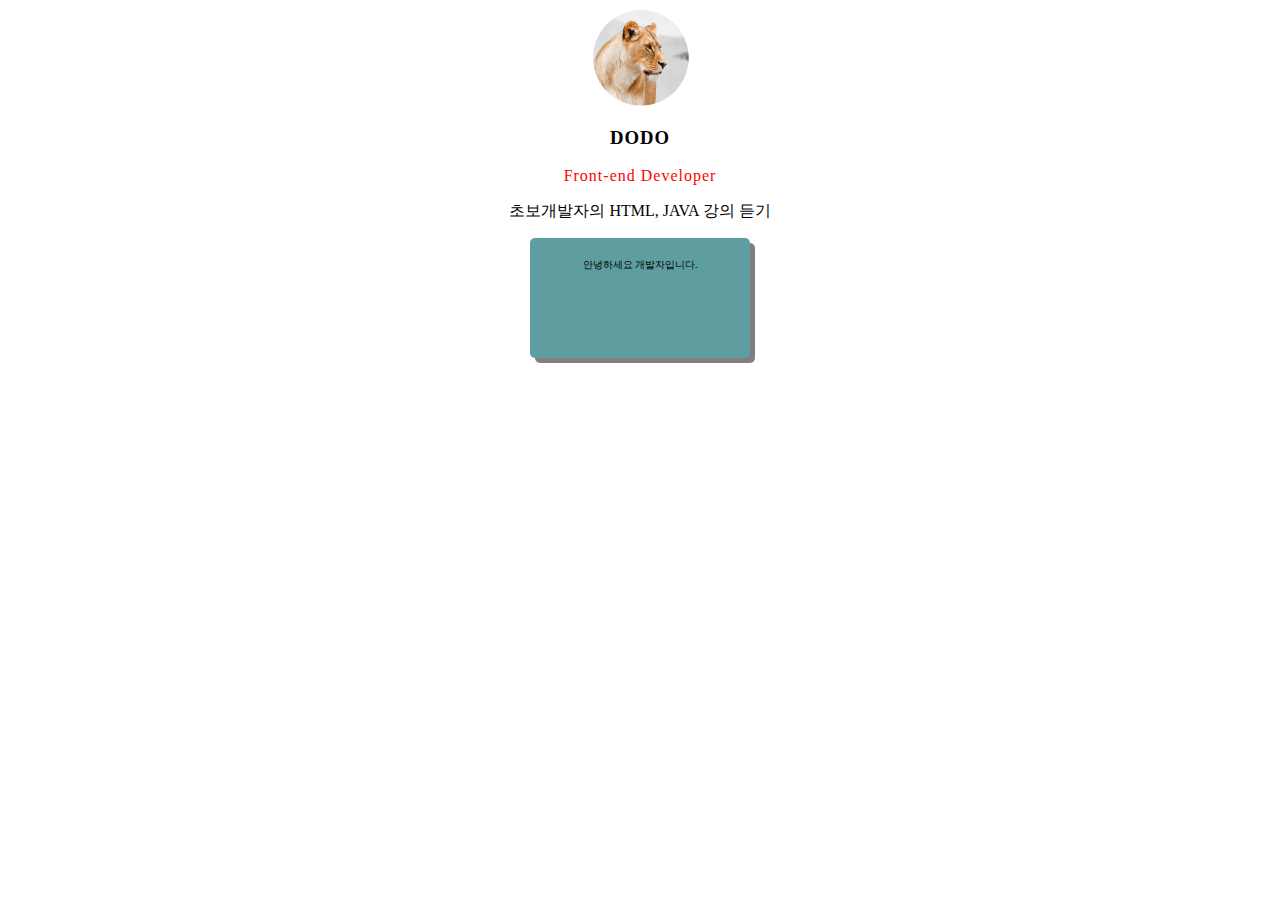
<file: index.html>
<!DOCTYPE html>
<html>
  <head>
    <meta charset="UTF-8">
    <title>Document</title>
    <link href="css/main.css" rel="stylesheet" >
  </head>
  <body>

    <img src="../img/lion.png" class="profile">
    <h3 class="title">DODO</h3>
    <p class="title"><span style="color:red; ">Front-end<span> Developer</p>

    <p class="content">
      초보개발자의 HTML, JAVA 강의 듣기
    </p>
    <div class="box">
      <p class="content">안녕하세요 개발자입니다.</p>
    </div>
  </body>
</html>
</file>
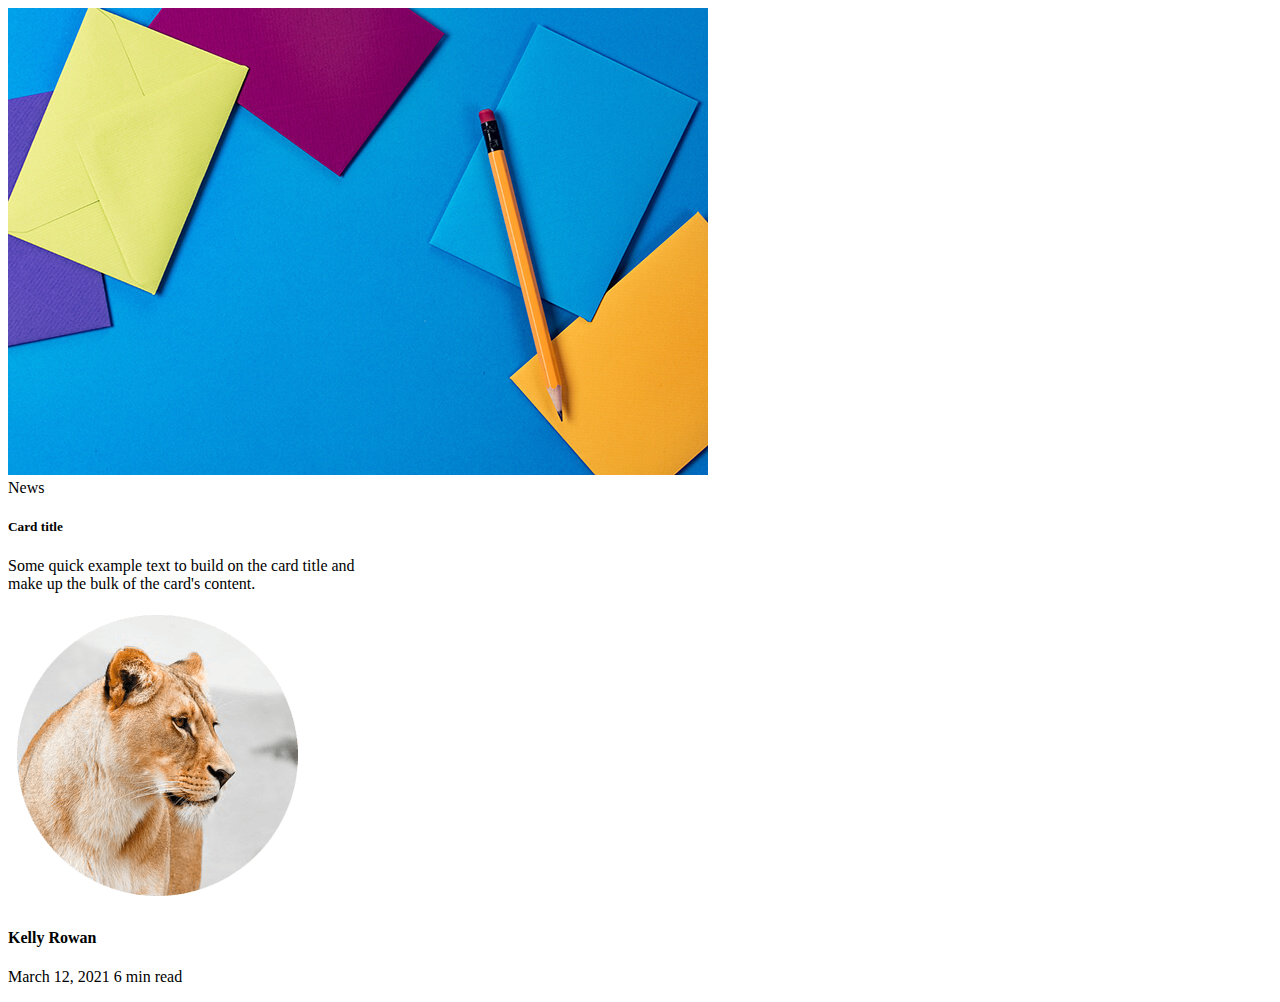
<file: bootstrap.html>
<!doctype html>
<html lang="en">
  <head>
    <meta charset="utf-8">
    <meta name="viewport" content="width=device-width, initial-scale=1">
    <title>Bootstrap demo</title>
    <link href="https://cdn.jsdelivr.net/npm/bootstrap@5.3.2/dist/css/bootstrap.min.css" rel="stylesheet" integrity="sha384-T3c6CoIi6uLrA9TneNEoa7RxnatzjcDSCmG1MXxSR1GAsXEV/Dwwykc2MPK8M2HN" crossorigin="anonymous">
  </head>
  <body>

    <div class="card shadow bg-body-tertiary rounded" style="width: 350px;">
      <img src="img/portfolio-1.jpg" class="card-img-top" alt="600x350">
      <div class="card-body">
        <span class="badge bg-secondary rounded-pill" >News</span>
        <h5 class="card-title mt-2">Card title</h5>
        <p class="card-text">Some quick example text to build on the card title and make up the bulk of the card's content.</p>
        <div class="d-flex align-items-center">
          <div class="flex-shrink-0  w-25">
            <img src="/img/lion.png" alt="..." class="w-100 p-2">
          </div>
          <div class="flex-grow-1 mt-3">
            <h4 class="fs-5 fw-bold mt-0 mb-0">Kelly Rowan</h4>
            <p class="fs-8">March 12, 2021 6 min read</p>
          </div>
        </div>
      </div>

    </div>

    <script src="https://cdn.jsdelivr.net/npm/bootstrap@5.3.2/dist/js/bootstrap.bundle.min.js" integrity="sha384-C6RzsynM9kWDrMNeT87bh95OGNyZPhcTNXj1NW7RuBCsyN/o0jlpcV8Qyq46cDfL" crossorigin="anonymous"></script>
  </body>
</html>
</file>
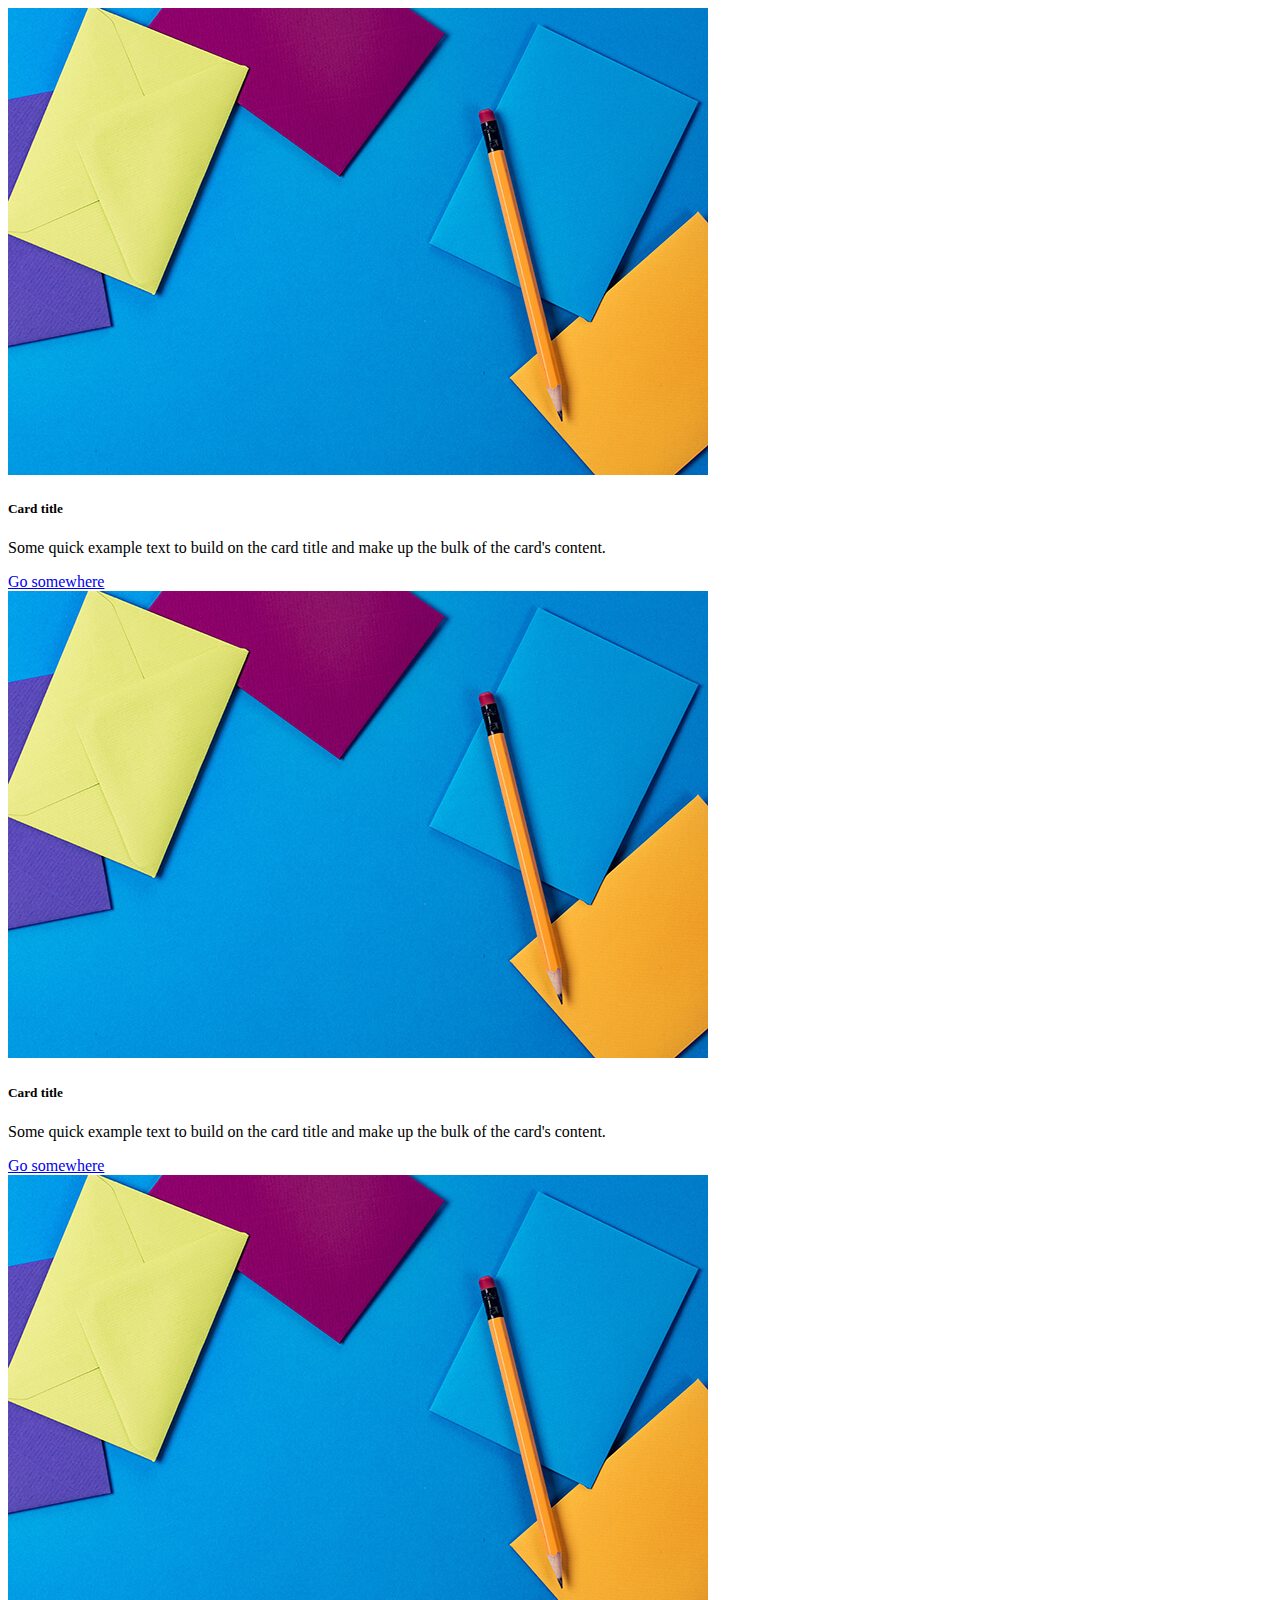
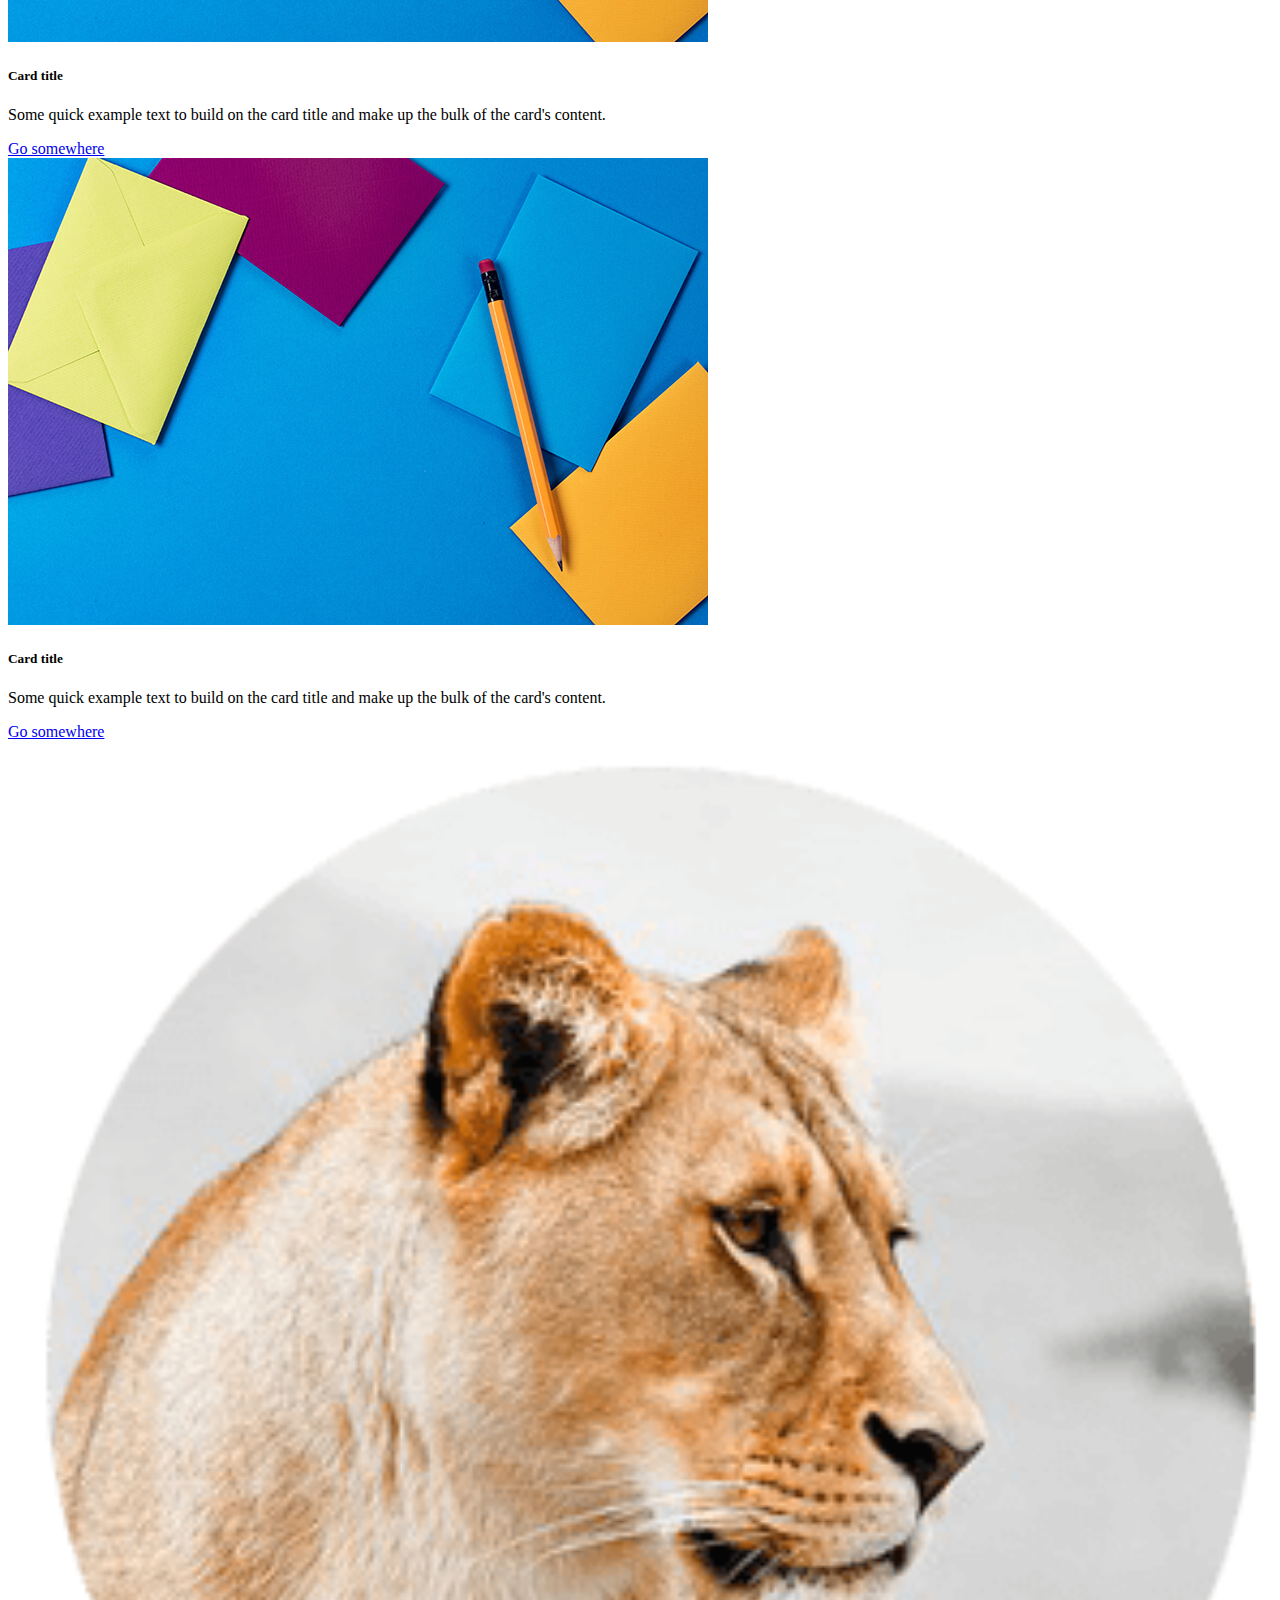
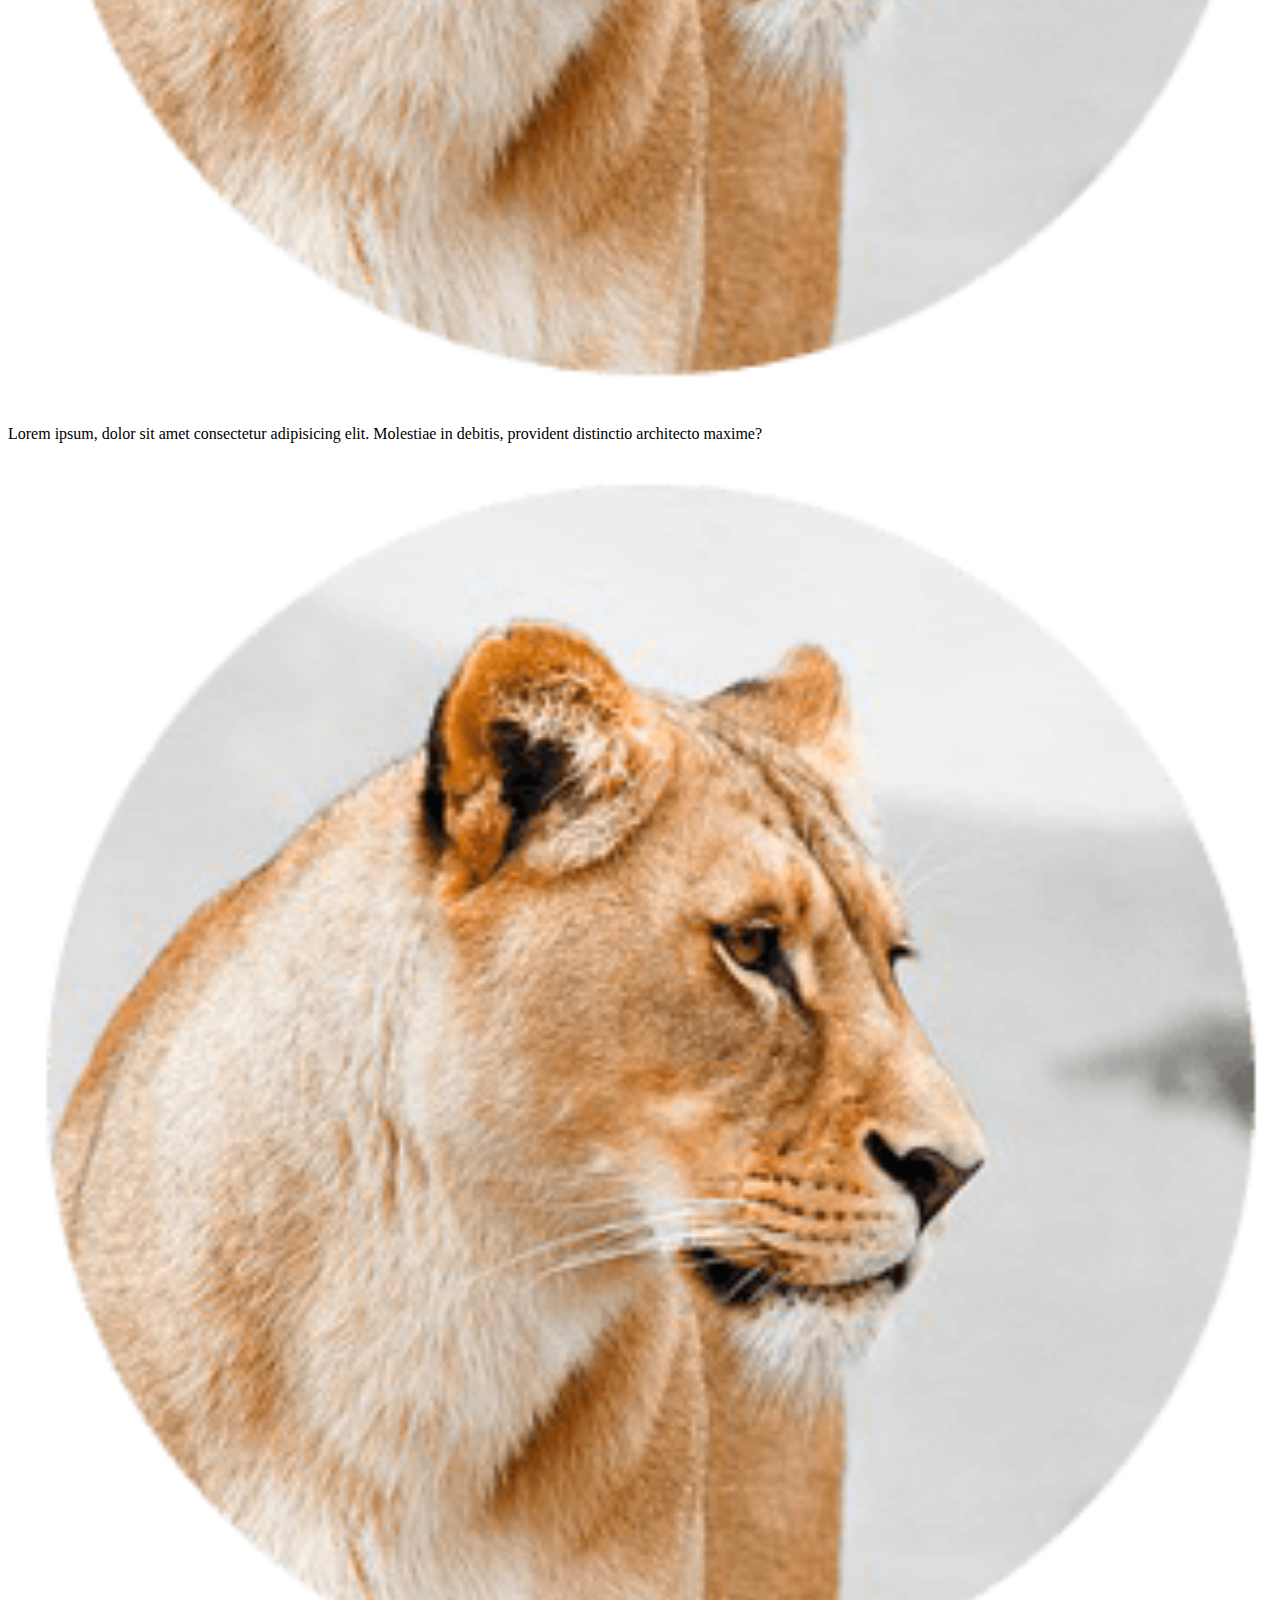
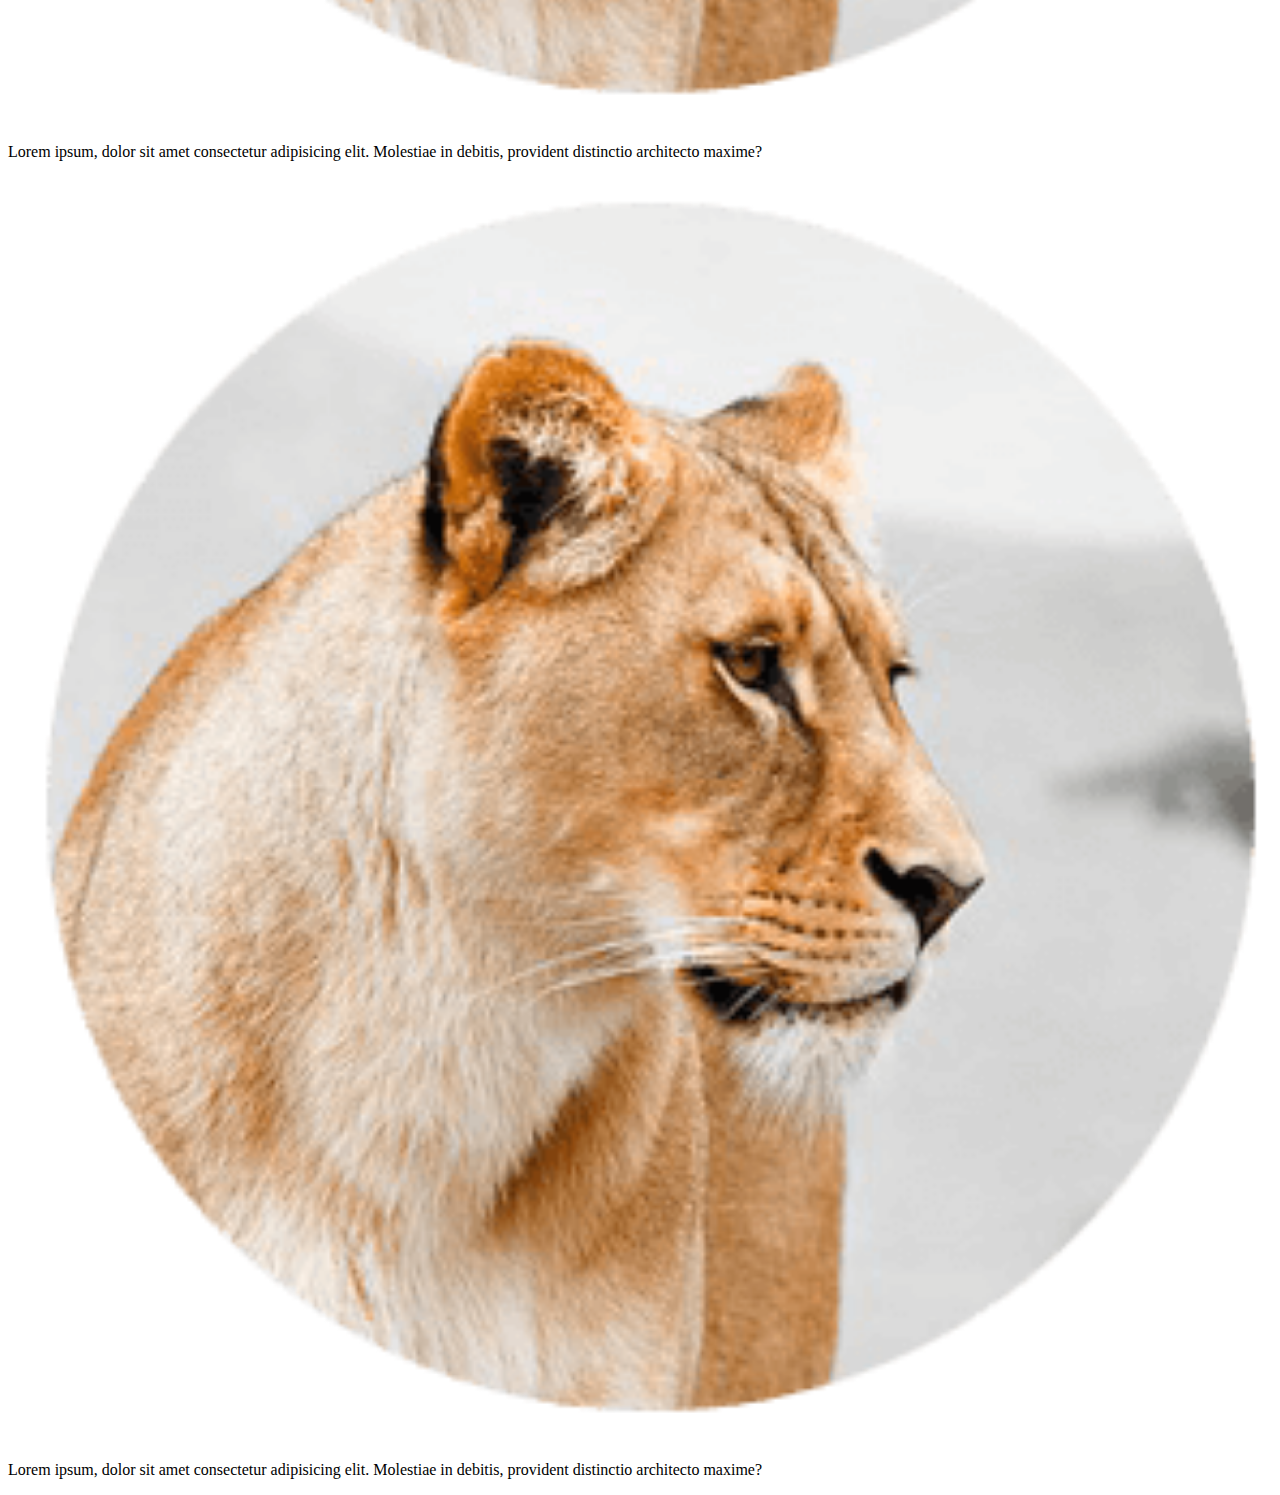
<file: bootstrap2.html>
<!doctype html>
<html lang="en">
  <head>
    <meta charset="utf-8">
    <meta name="viewport" content="width=device-width, initial-scale=1">
    <title>Bootstrap demo</title>
    <link href="https://cdn.jsdelivr.net/npm/bootstrap@5.3.2/dist/css/bootstrap.min.css" rel="stylesheet" integrity="sha384-T3c6CoIi6uLrA9TneNEoa7RxnatzjcDSCmG1MXxSR1GAsXEV/Dwwykc2MPK8M2HN" crossorigin="anonymous">
  </head>
  <body>
    <div class="container">
      <div class="row">
        <div class="col-md-6 col-xl-3">
          <div class="card">
            <img src="img/portfolio-1.jpg" class="card-img-top" alt="600x350">
            <div class="card-body">
              <h5 class="card-title">Card title</h5>
              <p class="card-text">Some quick example text to build on the card title and make up the bulk of the card's content.</p>
              <a href="#" class="btn btn-primary">Go somewhere</a>
            </div>
          </div>
        </div>
        <div class="col-md-6 col-xl-3">
          <div class="card">
            <img src="img/portfolio-1.jpg" class="card-img-top" alt="600x350">
            <div class="card-body">
              <h5 class="card-title">Card title</h5>
              <p class="card-text">Some quick example text to build on the card title and make up the bulk of the card's content.</p>
              <a href="#" class="btn btn-primary">Go somewhere</a>
            </div>
          </div>
        </div>
        <div class="col-md-6 col-xl-3">
          <div class="card">
            <img src="img/portfolio-1.jpg" class="card-img-top" alt="600x350">
            <div class="card-body">
              <h5 class="card-title">Card title</h5>
              <p class="card-text">Some quick example text to build on the card title and make up the bulk of the card's content.</p>
              <a href="#" class="btn btn-primary">Go somewhere</a>
            </div>
          </div>
        </div>
        <div class="col-md-6 col-xl-3">
          <div class="card">
            <img src="img/portfolio-1.jpg" class="card-img-top" alt="600x350">
            <div class="card-body">
              <h5 class="card-title">Card title</h5>
              <p class="card-text">Some quick example text to build on the card title and make up the bulk of the card's content.</p>
              <a href="#" class="btn btn-primary">Go somewhere</a>
            </div>
          </div>
        </div>
      </div>
    <div class="container">
      <div class="row">
        <div class="col-2 order-md-2">
          <img src="img/lion.png" width="100%">
        </div>
        <div class="col-10 col-md-5 order-md-1 text-md-end">
          <p>Lorem ipsum, dolor sit amet consectetur adipisicing elit. Molestiae in debitis, provident distinctio architecto maxime?</p>
        </div>
        <div class="col col-md-2 order-md-3"></div>
      </div>

      <div class="row">
        <div class="col-2 order-md-2">
          <img src="img/lion.png" width="100%">
        </div>
        <div class="col-10 col-md-5 order-md-3 text-md-end">
          <p>Lorem ipsum, dolor sit amet consectetur adipisicing elit. Molestiae in debitis, provident distinctio architecto maxime?</p>
        </div>
        <div class="col col-md-5 order-md-1"></div>
      </div>

      <div class="row">
        <div class="col-2 order-md-2">
          <img src="img/lion.png" width="100%">
        </div>
        <div class="col-10 col-md-5 order-md-1 text-md-end">
          <p>Lorem ipsum, dolor sit amet consectetur adipisicing elit. Molestiae in debitis, provident distinctio architecto maxime?</p>
        </div>
        <div class="col col-md-2 order-md-3"></div>
      </div>
      
    </div>
      
    </div>    
    <script src="https://cdn.jsdelivr.net/npm/bootstrap@5.3.2/dist/js/bootstrap.bundle.min.js" integrity="sha384-C6RzsynM9kWDrMNeT87bh95OGNyZPhcTNXj1NW7RuBCsyN/o0jlpcV8Qyq46cDfL" crossorigin="anonymous"></script>
  </body>
</html>
</file>
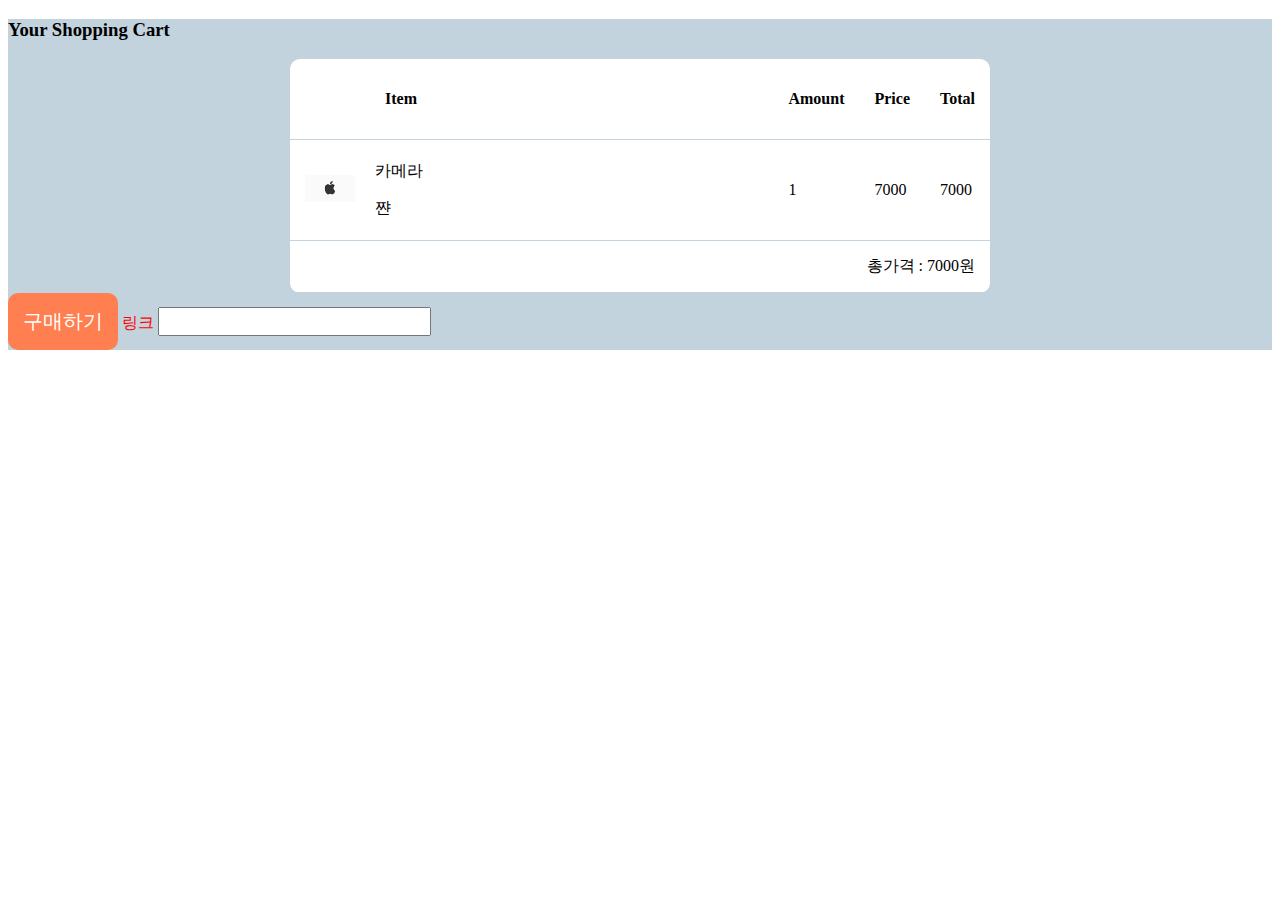
<file: cart.html>
<!DOCTYPE html>
<html>
  <head>
    <meta charset="UTF-8">
    <title>Document Chart</title>
    <link href="css/cart.css" rel="stylesheet">
  </head>
  <body>
    <div class="cart-background">
      <h3>Your Shopping Cart</h3>
      <table class="cart-table">
        <thead>
          <tr>
            <th></th>
            <th class="cell-long"><p>Item</p></th>
            <th>Amount</th>
            <th>Price</th>
            <th>Total</th>
          </tr>
        </thead>
        <tbody>
          <tr>
            <td><img src="img/apple.png" width="50px"></td>
            <td style="padding: 5px;"><p>카메라</p><p>쨘</p></td>
            <td>1</td>
            <td>7000</td>
            <td>7000</td>
          </tr>
          <tr>
            <td colspan="5" style="text-align: right;">총가격 : 7000원</td>
          </tr>
        </tbody>
      </table>
      <button class="btn">구매하기</button>
      <a href="#" class="custom-link">링크</a>
      <input class="input-test">
    </div>
   
    

  </body>
</html>
</file>
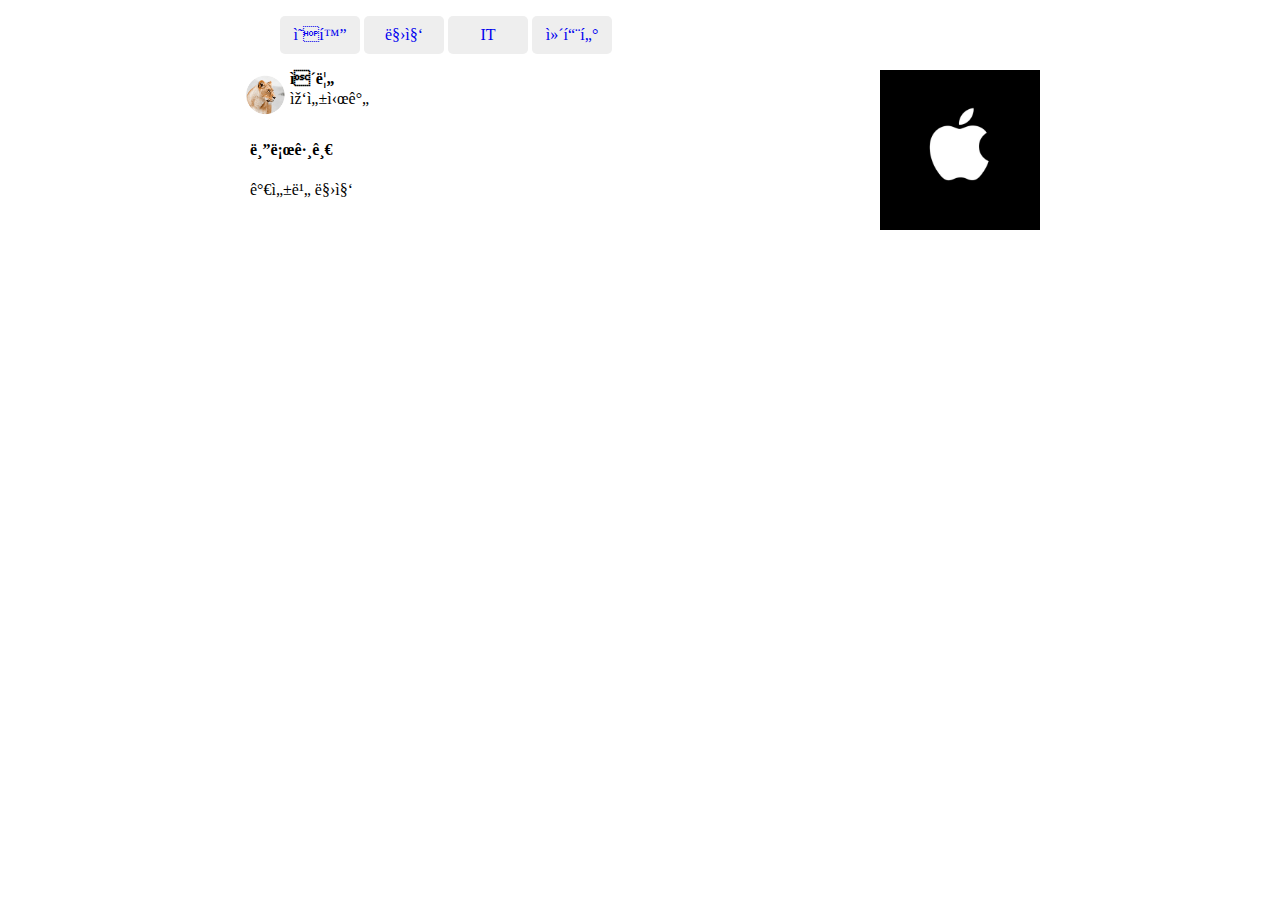
<file: hw.html>
<!DOCTYPE html>
<html>
  <head>
    <meta charset="UTF=8">
    <title>블로그</title>
    <link href="css/hw.css" rel="stylesheet">
  </head>
  <body>
    <nav class="navbar">
      <ul>
        <li><a href="#">영화</a></li>
        <li><a href="#">맛집</a></li>
        <li><a href="#">IT</a></li>
        <li><a href="#">컴퓨터</a></li>
      </ul>
    </nav>

    <div class="container">
      <div class="blog_content">
        <div class="profile">
          <div class="profile_img">
            <img src="../img/lion.png" style="width: 40px; margin: 5px;">
          </div>
          <div class="'profile_ID">
            <h4 style="margin-top: 0px; margin-bottom: 2px;">이름</h4>
            <p style="margin: 0px">작성시간</p>
          </div>
          <div style="clear: both;"></div>
          <div style="margin-top: 0px; margin-left: 10px;">
            <h4>블로그글</h4>
            <p>가성비 맛집</p>
          </div>
        </div>
        <div class="content_preview"></div>
      </div>
      <div class="bolg_preview">
        <img src="../img/apple2.jpg" style="width: 160px; height: 160px">
      </div>
    </div>
  </body>
</html>
</file>
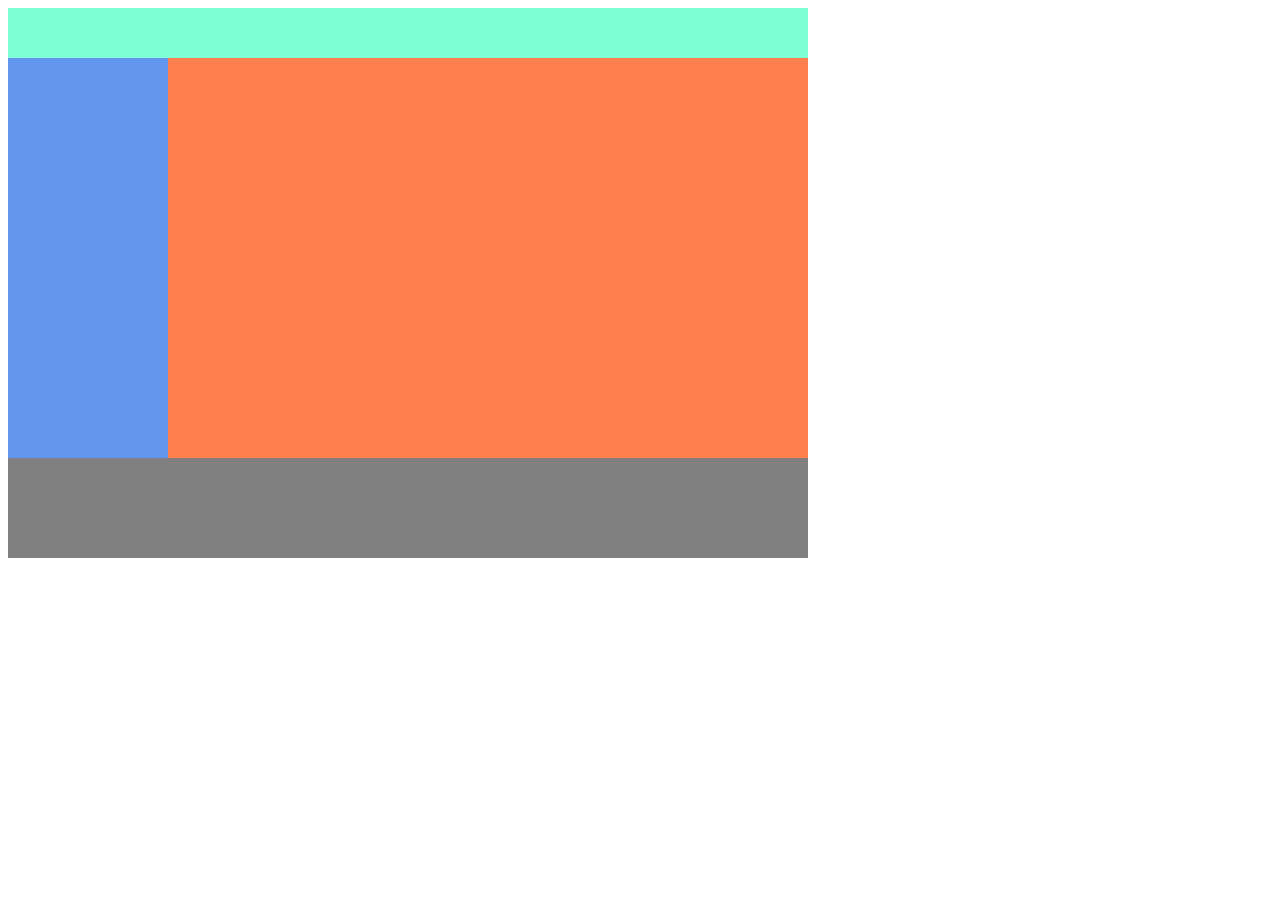
<file: layout1.html>
<!DOCTYPE html>
<html>
  <head>
    <meta charset="UTF-8">
    <title>Document2</title>
    <link href="css/main.css" rel="stylesheet">
  </head>
  <body>

    <div class="container" style="font-size: 0px;">
      <div class="header"></div>
      <div class="left-menu"></div>
      <div class="right-menu" ></div>
      <div class="footer"></div>
    </div>

  </body>
</html>
</file>
<file: css/main.css>
.profile{
  width: 100px; 
  display: block; 
  margin-left: auto; 
  margin-right: auto
}

.title{
  letter-spacing: 1px; 
  text-align: center;
}

.content{
  text-align: center; 
  color: black; 
  font-weight: 100;
}

.box{
  width: 200px;
  height: 100px;
  box-shadow: 5px 5px gray;
  background-color: cadetblue;
  margin-left: auto;
  margin-right: auto;
  padding: 10px;
  border-radius: 5px;
  font-size: 10px;
  color: white;
  
}

.container{
  width:800px;
}

.header{
  width:100%;
  height:50px;
  background-color: aquamarine;
}

.left-menu{
  width:20%;
  height:400px;
  background-color: cornflowerblue;
  /* float: left; */
  display:inline-block;
}
.right-menu{
  width:80%;
  height:400px;
  background-color: coral;
  /* float: left; */
  display:inline-block;
}
.footer{
  width: 100%;
  height: 100px;
  background-color: grey;
  /* clear: both; */
}
</file>
<file: css/cart.css>
table {
  border-collapse: collapse;
}

td, th {
  /* border: 1px solid; */
  text-align: left;
}

.cart-table td, th { 
  padding: 15px;
  border-bottom: 1px solid #c2d3de;
}

.cart-table th:nth-child(2) {
  width: 400px;
}

.cart-background {
  width: 100%;
  background-color: #c2d3de;
  padding: 30;
}

.cart-table{
  width: 100%;
  max-width: 700px;
  margin: auto;
  background:white;
  border-radius: 10px;
}

.cell-long{
  width: 300px;
}

.btn {
  padding: 15px;
  font-size: 20px;
  border: none;
  border-radius: 10px;
  background-color: coral;
  color: white;
  cursor:pointer
}
.btn:hover {
  background-color: chocolate;
}
.btn:focus {
  background-color: grey;
}
.btn:active {
  background-color: brown;
}
.input-test {
  font-size: 20px;
}
.input-test:focus {
  border: 2px solid red;
}
.custom-link {
  text-decoration: none;
}
.custom-link:link {
  color: red;
}
.custom-link:visited {
  color: black;
}
</file>
<file: css/hw.css>
.container{
  width: 800px;
  height: 200px;
  margin-left: auto;
  margin-right: auto;
}
.blog_content{
  width: 80%;
  height: 200px;
  float: left;
}
.bolg_preview{
  width: 20%;
  height: 200px;
  float: left;
}
.profile{
  width:100%;
  height:50px;
}
.content_preview{
  width: 100%;
  height: 150px;
}
.profile_img{
  width:50px;
  height: 50px;
  float: left;
}
.profile_ID{
  width: 100px;
  height: 100%;
  float: left;
}
.navbar{
  width: 800px;
  margin-left: auto;
  margin-right: auto;
}
.navbar li{
  display: inline-block;
  width: 60px;
  text-align: center;
  background: #eee;
  padding: 10px;
  border-radius: 5px;
}

.navbar li>a{
  font-size: 16px;
  text-decoration: none;
  
}
</file>
